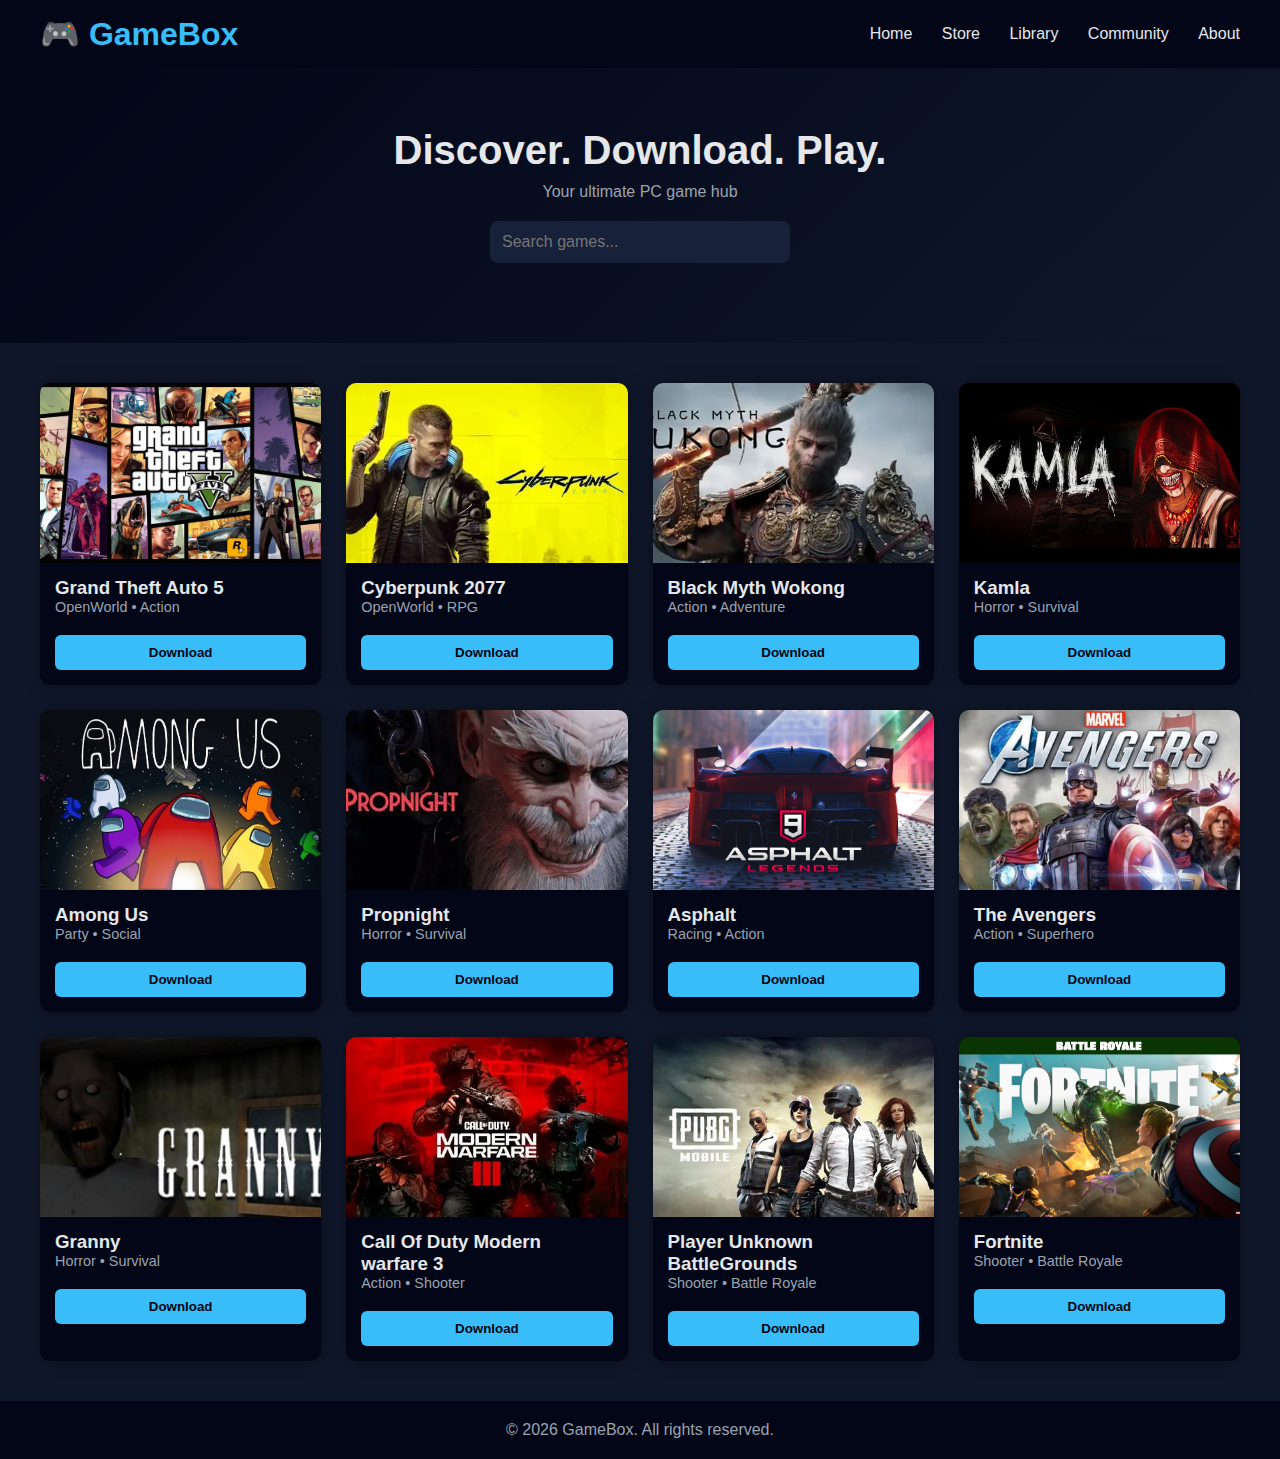
<file: index.html>
<!DOCTYPE html>
<html lang="en">
<head>
    <meta charset="UTF-8">
    <title>GameBox – Download Free Games</title>
    <link rel="stylesheet" href="style.css">
</head>
<body>

    <!-- Navbar -->
    <header class="navbar">
        <h1 class="logo">🎮 GameBox</h1>
        <nav>
            <nav>
                 <a href="index.html">Home</a>
                 <a href="store.html">Store</a>
                 <a href="library.html">Library</a>
                 <a href="community.html">Community</a>
                 <a href="about.html">About</a>
</nav>
        </nav>
    </header>

    <!-- Hero Section -->
    <section class="hero">
        <h2>Discover. Download. Play.</h2>
        <p>Your ultimate PC game hub</p>
        <!-- Search Bar -->
<div class="search-box">
    <input type="text" id="searchInput" placeholder="Search games...">
</div>
    </section>
            <section id="home"></section>
            <section id="store" style="display:none;">Store Content</section>
            <section id="library" style="display:none;">Library Content</section>
            <section id="community" style="display:none;">Community Content</section>
            <section id="about" style="display:none;">About Content</section>
    <!-- Game Grid -->
    <section class="game-container">

        <div class="game-card">
            <img src="GTA 5.webp" alt="Game 1">
            <h3>Grand Theft Auto 5</h3>
            <p>OpenWorld • Action</p>
            <button>Download</button>
        </div>

        <div class="game-card">
            <img src="CP 2077.webp" alt="Game 2">
            <h3>Cyberpunk 2077</h3>
            <p>OpenWorld • RPG</p>
            <button>Download</button>
        </div>

        <div class="game-card">
            <img src="BMW.webp" alt="Game 3">
            <h3>Black Myth Wokong</h3>
            <p>Action  • Adventure</p>
            <button>Download</button>
        </div>

        <div class="game-card">
            <img src="KMLA.webp" alt="Game 4">
            <h3>Kamla</h3>
            <p>Horror • Survival</p>
            <button>Download</button>
        </div>

        <div class="game-card">
            <img src="AUS.jpg" alt="Game 5">
            <h3>Among Us</h3>
            <p>Party • Social</p>
            <button>Download</button>
        </div>

        <div class="game-card">
            <img src="PNT.webp" alt="Game 6">
            <h3>Propnight</h3>
            <p>Horror • Survival</p>
            <button>Download</button>
        </div>

        <div class="game-card">
            <img src="ASPHLT.jpg" alt="Game 7">
            <h3>Asphalt</h3>
            <p>Racing • Action</p>
            <button>Download</button>
        </div>

        <div class="game-card">
            <img src="TAVNGRS.jpg" alt="Game 8">
            <h3>The Avengers</h3>
            <p>Action • Superhero</p>
            <button>Download</button>
        </div>

        <div class="game-card">
            <img src="GRNY.jpg" alt="Game 9">
            <h3>Granny</h3>
            <p>Horror • Survival</p>
            <button>Download</button>
        </div>

        <div class="game-card">
            <img src="CODMW3.webp" alt="Game 10">
            <h3>Call Of Duty Modern warfare 3</h3>
            <p>Action • Shooter</p>
            <button>Download</button>
        </div>

        <div class="game-card">
            <img src="PUBG.jfif" alt="Game 11">
            <h3>Player Unknown BattleGrounds</h3>
            <p>Shooter • Battle Royale</p>
            <button>Download</button>
        </div>

        <div class="game-card">
            <img src="FRTNT.avif" alt="Game 12">
            <h3>Fortnite</h3>
            <p>Shooter • Battle Royale</p>
            <button>Download</button>
        </div>

    </section>

    <!-- Footer -->
    <footer>
        <p>© 2026 GameBox. All rights reserved.</p>
    </footer>
<script src="script.js"></script>
</body>
</html>
</file>
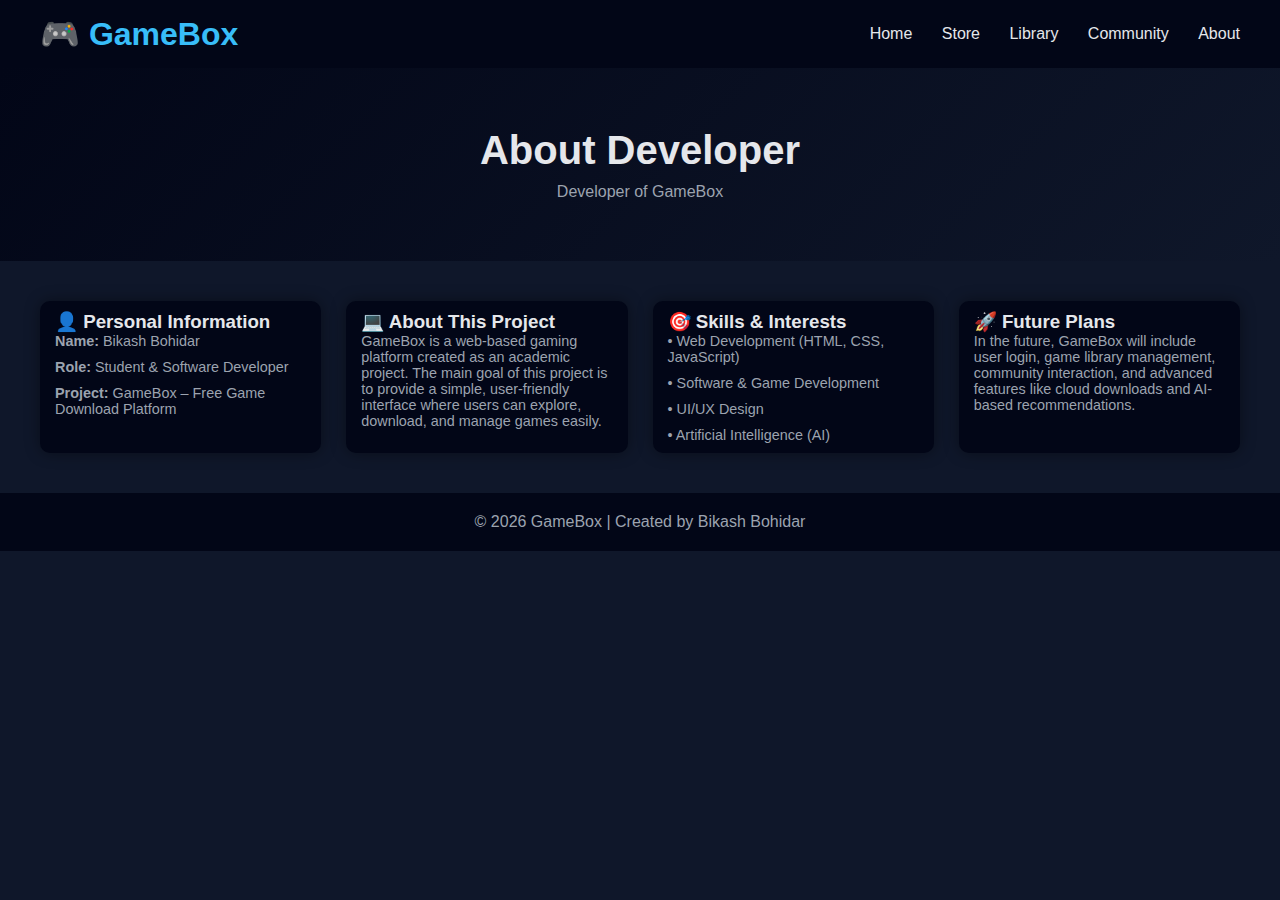
<file: about.html>
<!DOCTYPE html>
<html lang="en">
<head>
    <meta charset="UTF-8">
    <title>About Me – GameBox</title>
    <link rel="stylesheet" href="style.css">
</head>
<body>

<!-- Navbar -->
<header class="navbar">
    <h1 class="logo">🎮 GameBox</h1>
    <nav>
        <a href="index.html">Home</a>
        <a href="store.html">Store</a>
        <a href="library.html">Library</a>
        <a href="community.html">Community</a>
        <a href="about.html">About</a>
    </nav>
</header>

<!-- About Section -->
<section class="hero">
    <h2>About Developer</h2>
    <p>Developer of GameBox</p>
</section>

<section class="game-container">

    <div class="game-card">
        <h3>👤 Personal Information</h3>
        <p><strong>Name:</strong> Bikash Bohidar</p>
        <p><strong>Role:</strong> Student & Software Developer</p>
        <p><strong>Project:</strong> GameBox – Free Game Download Platform</p>
    </div>

    <div class="game-card">
        <h3>💻 About This Project</h3>
        <p>
            GameBox is a web-based gaming platform created as an academic project.
            The main goal of this project is to provide a simple, user-friendly interface
            where users can explore, download, and manage games easily.
        </p>
    </div>

    <div class="game-card">
        <h3>🎯 Skills & Interests</h3>
        <p>• Web Development (HTML, CSS, JavaScript)</p>
        <p>• Software & Game Development</p>
        <p>• UI/UX Design</p>
        <p>• Artificial Intelligence (AI)</p>
    </div>

    <div class="game-card">
        <h3>🚀 Future Plans</h3>
        <p>
            In the future, GameBox will include user login, game library management,
            community interaction, and advanced features like cloud downloads
            and AI-based recommendations.
        </p>
    </div>

</section>

<!-- Footer -->
<footer>
    <p>© 2026 GameBox | Created by Bikash Bohidar</p>
</footer>

</body>
</html>
</file>
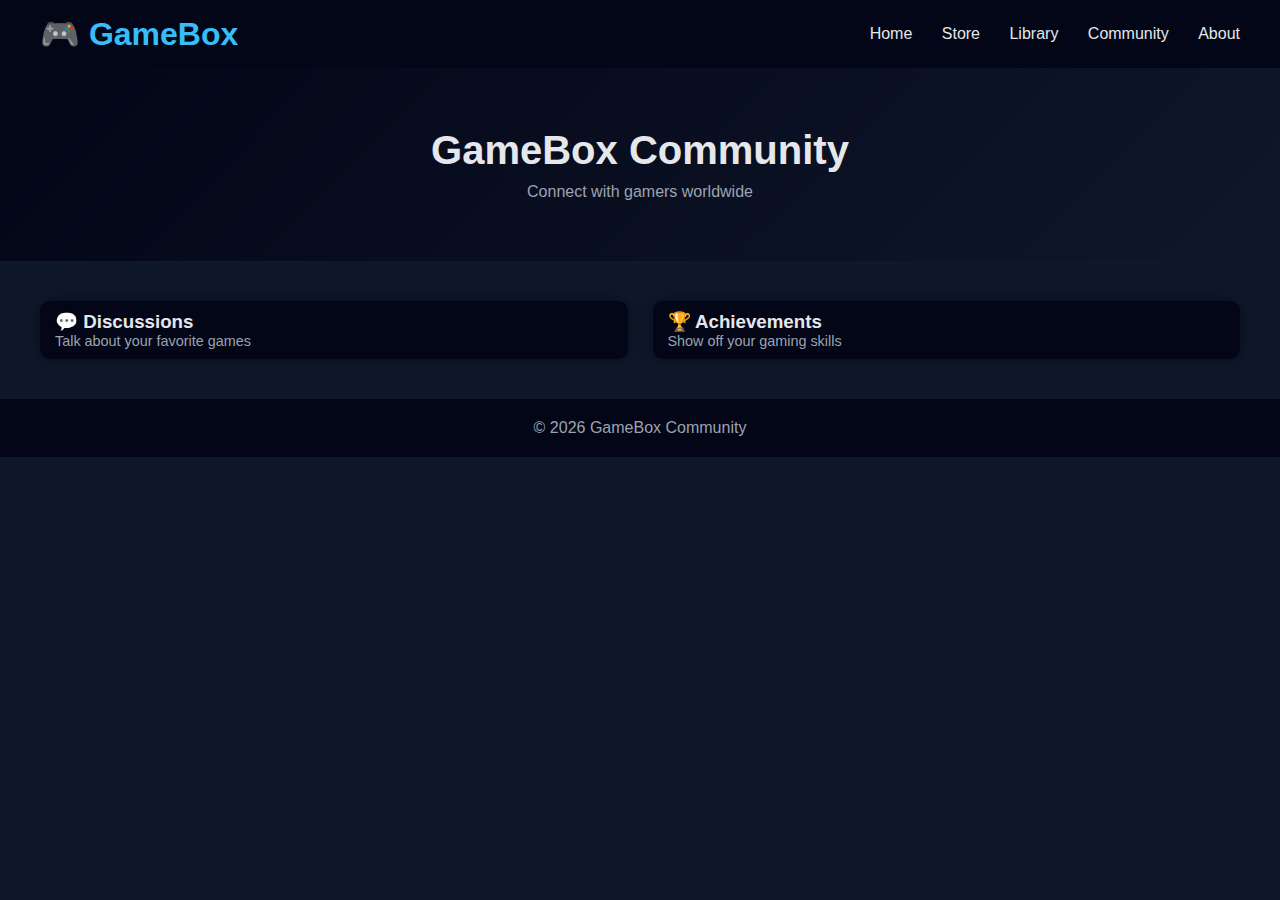
<file: community.html>
<!DOCTYPE html>
<html lang="en">
<head>
    <meta charset="UTF-8">
    <title>Community – GameBox</title>
    <link rel="stylesheet" href="style.css">
</head>
<body>

<header class="navbar">
    <h1 class="logo">🎮 GameBox</h1>
    <nav>
        <a href="index.html">Home</a>
        <a href="store.html">Store</a>
        <a href="library.html">Library</a>
        <a href="community.html">Community</a>
        <a href="about.html">About</a>
    </nav>
</header>

<section class="hero">
    <h2>GameBox Community</h2>
    <p>Connect with gamers worldwide</p>
</section>

<section class="game-container">
    <div class="game-card">
        <h3>💬 Discussions</h3>
        <p>Talk about your favorite games</p>
    </div>
    <div class="game-card">
        <h3>🏆 Achievements</h3>
        <p>Show off your gaming skills</p>
    </div>
</section>

<footer>
    <p>© 2026 GameBox Community</p>
</footer>

</body>
</html>
</file>
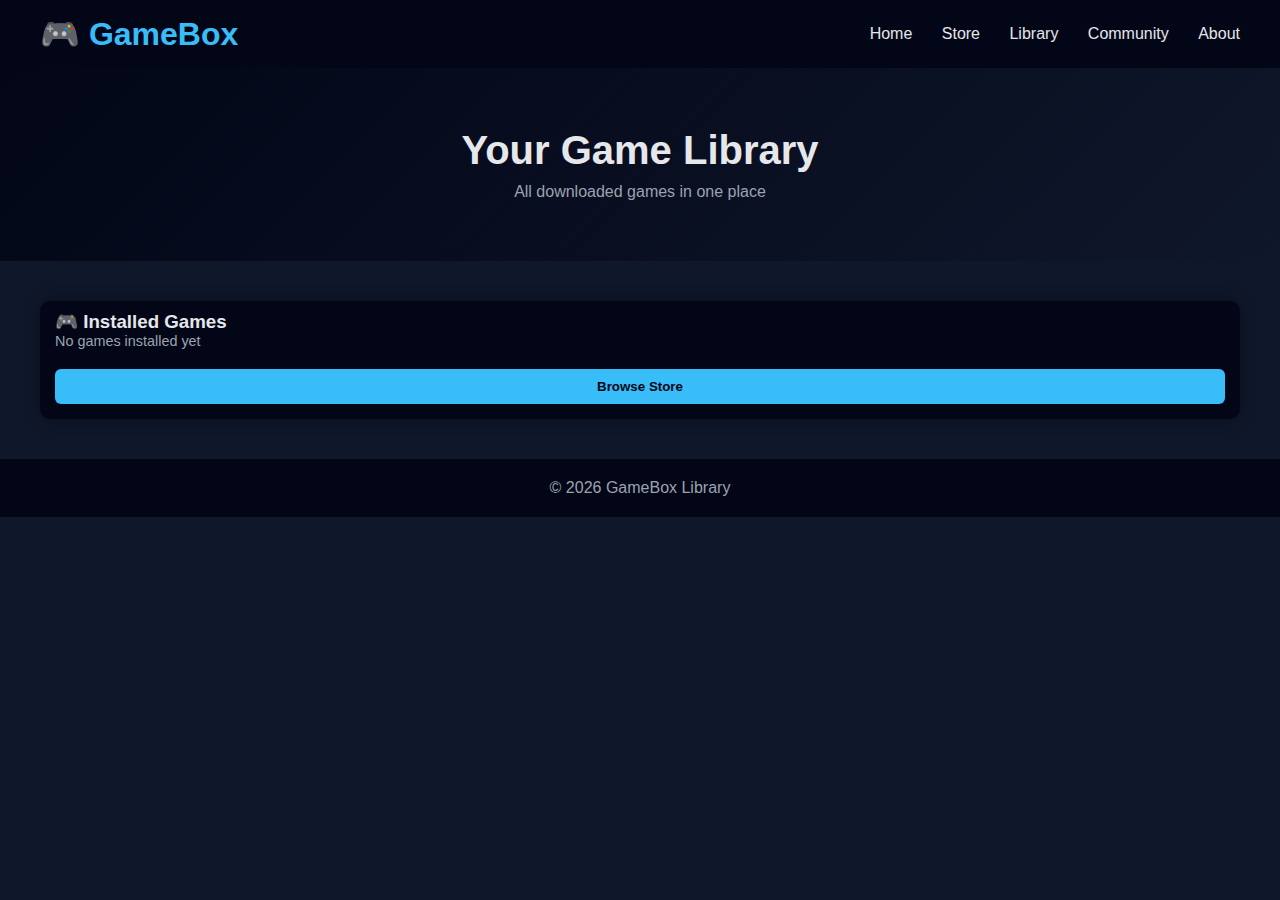
<file: library.html>
<!DOCTYPE html>
<html lang="en">
<head>
    <meta charset="UTF-8">
    <title>Your Library – GameBox</title>
    <link rel="stylesheet" href="style.css">
</head>
<body>

<header class="navbar">
    <h1 class="logo">🎮 GameBox</h1>
    <nav>
        <a href="index.html">Home</a>
        <a href="store.html">Store</a>
        <a href="library.html">Library</a>
        <a href="community.html">Community</a>
        <a href="about.html">About</a>
    </nav>
</header>

<section class="hero">
    <h2>Your Game Library</h2>
    <p>All downloaded games in one place</p>
</section>

<section class="game-container">
    <div class="game-card">
        <h3>🎮 Installed Games</h3>
        <p>No games installed yet</p>
        <button>Browse Store</button>
    </div>
</section>

<footer>
    <p>© 2026 GameBox Library</p>
</footer>

</body>
</html>
</file>
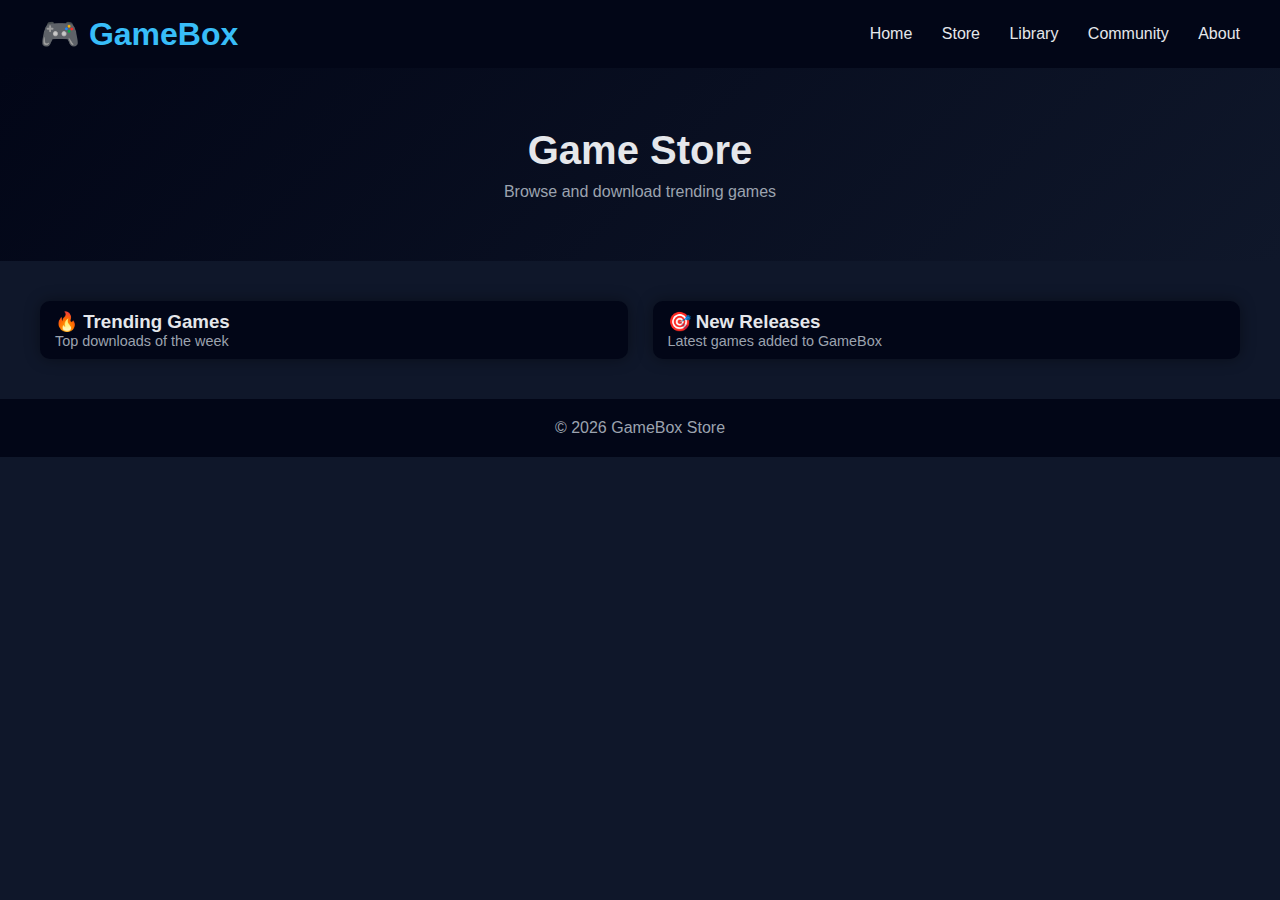
<file: store.html>
<!DOCTYPE html>
<html lang="en">
<head>
    <meta charset="UTF-8">
    <title>GameBox Store</title>
    <link rel="stylesheet" href="style.css">
</head>
<body>

<header class="navbar">
    <h1 class="logo">🎮 GameBox</h1>
    <nav>
        <a href="index.html">Home</a>
        <a href="store.html">Store</a>
        <a href="library.html">Library</a>
        <a href="community.html">Community</a>
        <a href="about.html">About</a>
    </nav>
</header>

<section class="hero">
    <h2>Game Store</h2>
    <p>Browse and download trending games</p>
</section>

<section class="game-container">
    <div class="game-card">
        <h3>🔥 Trending Games</h3>
        <p>Top downloads of the week</p>
    </div>
    <div class="game-card">
        <h3>🎯 New Releases</h3>
        <p>Latest games added to GameBox</p>
    </div>
</section>

<footer>
    <p>© 2026 GameBox Store</p>
</footer>

</body>
</html>
</file>
<file: style.css>
* {
    margin: 0;
    padding: 0;
    box-sizing: border-box;
    font-family: "Segoe UI", sans-serif;
}

body {
    background-color: #0f172a;
    color: #e5e7eb;
}

/* Navbar */
.navbar {
    background: #020617;
    padding: 15px 40px;
    display: flex;
    justify-content: space-between;
    align-items: center;
}

.logo {
    color: #38bdf8;
}

.navbar nav a {
    margin-left: 25px;
    text-decoration: none;
    color: #e5e7eb;
    transition: color 0.3s;
}

.navbar nav a:hover {
    color: #38bdf8;
}

/* Hero */
.hero {
    text-align: center;
    padding: 60px 20px;
    background: linear-gradient(135deg, #020617, #0f172a);
}

.hero h2 {
    font-size: 2.5rem;
    margin-bottom: 10px;
}

.hero p {
    color: #9ca3af;
}

/* Game Section */
.game-container {
    padding: 40px;
    display: grid;
    grid-template-columns: repeat(auto-fit, minmax(250px, 1fr));
    gap: 25px;
}

/* Game Card */
.game-card {
    background: #020617;
    border-radius: 10px;
    overflow: hidden;
    box-shadow: 0 0 15px rgba(0,0,0,0.4);
    transition: transform 0.3s;
}

.game-card:hover {
    transform: translateY(-8px);
}

.game-card img {
    width: 100%;
    height: 180px;
    object-fit: cover;
}

.game-card h3 {
    padding: 10px 15px 0;
}

.game-card p {
    padding: 0 15px 10px;
    color: #9ca3af;
    font-size: 0.9rem;
}

.game-card button {
    width: calc(100% - 30px);
    margin: 10px 15px 15px;
    padding: 10px;
    background: #38bdf8;
    border: none;
    border-radius: 6px;
    color: #020617;
    font-weight: bold;
    cursor: pointer;
    transition: background 0.3s;
}

.game-card button:hover {
    background: #088ac7;
}

/* Footer */
footer {
    text-align: center;
    padding: 20px;
    background: #020617;
    color: #9ca3af;
}
.search-box {
    text-align: center;
    margin: 20px 0;
}

.search-box input {
    color: white;               
    border-color: #ff9800;      
    background-color: #17213a;
    width: 300px;
    padding: 12px;
    font-size: 16px;
    border-radius: 8px;
    border: none;
    outline: none;
}
</file>
